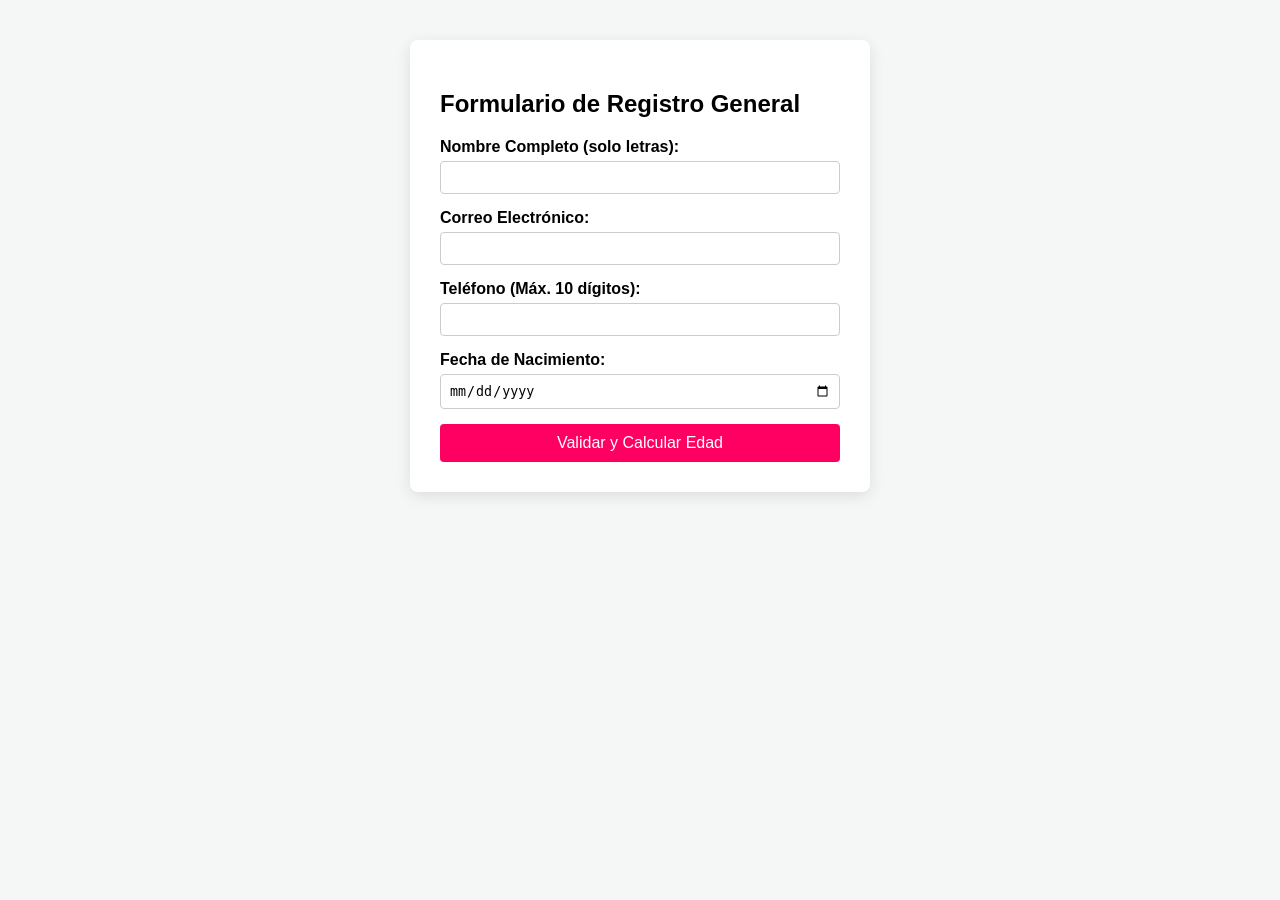
<file: index.html>
<!DOCTYPE html>
<html lang="es">
<head>
    <meta charset="UTF-8">
    <meta name="viewport" content="width=device-width, initial-scale=1.0">
    <title>Utilería - Formulario y Modal</title>
    <link rel="stylesheet" href="css/styles.css">
</head>
<body>

    <main class="container">
        <h2>Formulario de Registro General</h2>
        <form id="formRegistro">
            <div class="form-group">
                <label for="nombre">Nombre Completo (solo letras):</label>
                <input type="text" id="nombre" required>
            </div>
             <div class="form-group">
                <label for="correo">Correo Electrónico:</label>
                <input type="email" id="correo" required>
            </div>

            <div class="form-group">
                <label for="telefono">Teléfono (Máx. 10 dígitos):</label>
                <input type="number" id="telefono" required>
            </div>

            <div class="form-group">
                <label for="fechaNac">Fecha de Nacimiento:</label>
                <input type="date" id="fechaNac" required>
            </div>

            <button type="submit">Validar y Calcular Edad</button>
        </form>
    </main>

    <div id="miModal" class="modal">
        <div class="modal-content">
            <span class="close-btn" id="cerrarModal">&times;</span>
            <h3>Resultado del Cálculo</h3>
            <p id="txtResultadoEdad"></p>
        </div>
    </div>

    <script src="js/utileria.js"></script>
    <script>
        const form = document.getElementById('formRegistro');
        const modal = document.getElementById('miModal');
        const cerrarModal = document.getElementById('cerrarModal');
        const txtResultadoEdad = document.getElementById('txtResultadoEdad');

        form.addEventListener('submit', function(e) {
            e.preventDefault(); 

            let nombre = document.getElementById('nombre').value;
            const correo = document.getElementById('correo').value;
            const telefono = document.getElementById('telefono').value;
            const fechaNac = document.getElementById('fechaNac').value;

            nombre = limpiarEspacios(nombre);
            nombre = capitalizarTexto(nombre);
            document.getElementById('nombre').value = nombre; 

            console.log("========== EVALUANDO FORMULARIO ==========");
            console.log("Nombre (Procesado):", nombre);
            console.log("¿Nombre válido? (soloLetras):", soloLetras(nombre));
            console.log("Correo:", correo);
            console.log("¿Correo válido? (validarCorreo):", validarCorreo(correo));
            console.log("Teléfono:", telefono);
            console.log("¿Longitud teléfono válida? (<=10):", validarLongitud(telefono, 10));

            if (!soloLetras(nombre)) {
                alert("El nombre solo debe contener letras y espacios.");
                console.warn("Validación fallida: El nombre contiene caracteres no permitidos.");
                return;
            }
            if (!validarCorreo(correo)) {
                alert("Por favor, introduce un correo electrónico válido.");
                console.warn("Validación fallida: Formato de correo electrónico inválido.");
                return;
            }
            if (!validarLongitud(telefono, 10)) {
                alert("El teléfono no debe exceder los 10 dígitos.");
                console.warn("Validación fallida: El teléfono excede los 10 dígitos.");
                return;
            }
            const edad = calcularEdad(fechaNac);
            const mayor = esMayorDeEdad(fechaNac);

            console.log("Fecha de Nacimiento:", fechaNac);
            console.log("Edad calculada:", edad, "años");
            console.log("¿Es mayor de edad?:", mayor);
            console.log("==========================================");

            txtResultadoEdad.innerHTML = `Tienes <strong>${edad}</strong> años. <br> 
            Estatus: ${mayor ? "Eres mayor de edad. Acceso concedido." : "Eres menor de edad."}`;

            modal.style.display = "block";
        });

        cerrarModal.onclick = () => modal.style.display = "none";
        window.onclick = (event) => {
            if (event.target == modal) modal.style.display = "none";
        }
    </script>
</body>
</html>
</file>
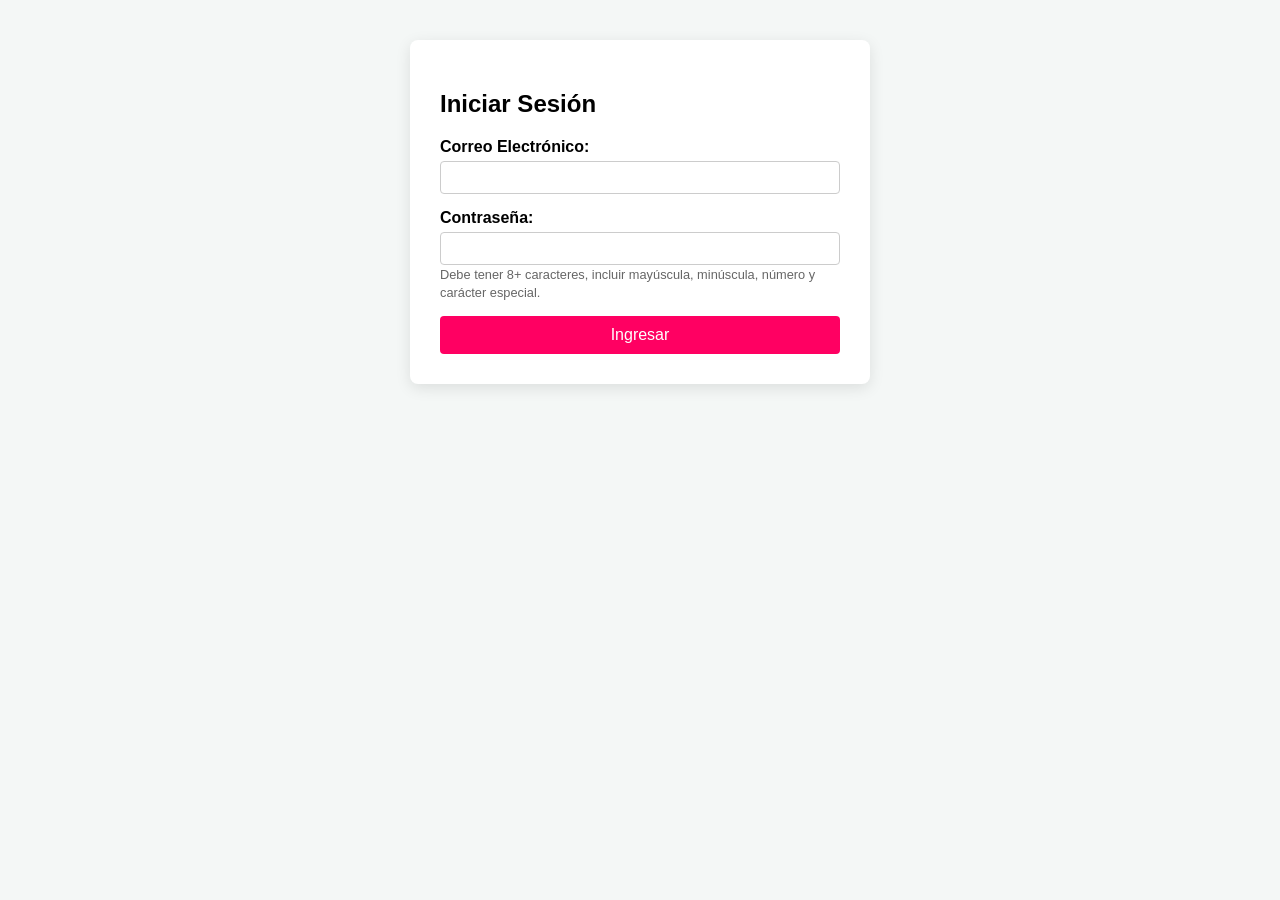
<file: login.html>
<!DOCTYPE html>
<html lang="es">
<head>
    <meta charset="UTF-8">
    <meta name="viewport" content="width=device-width, initial-scale=1.0">
    <title>Login - Validación Segura</title>
    <link rel="stylesheet" href="css/styles.css">
</head>
<body>

    <div class="container">
        <h2>Iniciar Sesión</h2>
        <form id="formLogin">
            <div class="form-group">
                <label for="correo">Correo Electrónico:</label>
                <input type="email" id="correo" required>
            </div>

            <div class="form-group">
                <label for="password">Contraseña:</label>
                <input type="password" id="password" required>
                <small>Debe tener 8+ caracteres, incluir mayúscula, minúscula, número y carácter especial.</small>
            </div>

            <button type="submit">Ingresar</button>
        </form>
    </div>

    <script src="js/utileria.js"></script>
    <script>
        document.getElementById('formLogin').addEventListener('submit', function(e) {
            e.preventDefault();

            const correo = document.getElementById('correo').value;
            const password = document.getElementById('password').value;

            console.log("========== EVALUANDO LOGIN ==========");
            console.log("Correo evaluado:", correo);
            console.log("¿Formatos de correo válido?:", validarCorreo(correo));
            console.log("¿Contraseña cumple requisitos de seguridad?:", validarPassword(password));

            if (!validarCorreo(correo)) {
                alert("Por favor, introduce un correo electrónico válido.");
                console.error("Login Denegado: Formato de correo inválido.");
                return;
            }

            if (!validarPassword(password)) {
                alert("La contraseña no cumple con los requisitos mínimos de seguridad.");
                console.error("Login Denegado: Contraseña insegura.");
                return;
            }

            console.log("¡ACCESO OTORGADO! Las credenciales cumplen los formatos.");
            console.log("=====================================");
            alert("¡Validaciones correctas! Iniciando sesión...");
        });
    </script>
</body>
</html>
</file>
<file: css/styles.css>
/* css/styles.css */
body {
    font-family: Arial, sans-serif;
    background-color: #f4f7f6;
    margin: 0;
    padding: 40px;
    display: flex;
    justify-content: center;
}

.container {
    background: white;
    padding: 30px;
    border-radius: 8px;
    box-shadow: 0 4px 15px rgba(0,0,0,0.1);
    max-width: 400px;
    width: 100%;
}

.form-group {
    margin-bottom: 15px;
}

label {
    display: block;
    margin-bottom: 5px;
    font-weight: bold;
}

input {
    width: 100%;
    padding: 8px;
    box-sizing: border-box;
    border: 1px solid #ccc;
    border-radius: 4px;
}

small {
    color: #666;
    font-size: 0.8rem;
}

button {
    width: 100%;
    padding: 10px;
    background-color: #ff0062;
    color: white;
    border: none;
    border-radius: 4px;
    cursor: pointer;
    font-size: 1rem;
}

button:hover {
    background-color: #0056b3;
}

/* --- ESTILOS DE LA MODAL --- */
.modal {
    display: none; 
    position: fixed; 
    z-index: 1000; 
    left: 0;
    top: 0;
    width: 100%; 
    height: 100%; 
    background-color: rgba(0,0,0,0.5); 
}

.modal-content {
    background-color: white;
    margin: 15% auto; 
    padding: 20px;
    border-radius: 8px;
    width: 80%;
    max-width: 400px;
    position: relative;
    text-align: center;
}

.close-btn {
    position: absolute;
    right: 15px;
    top: 10px;
    font-size: 24px;
    cursor: pointer;
    color: #aaa;
}

.close-btn:hover {
    color: black;
}
</file>
